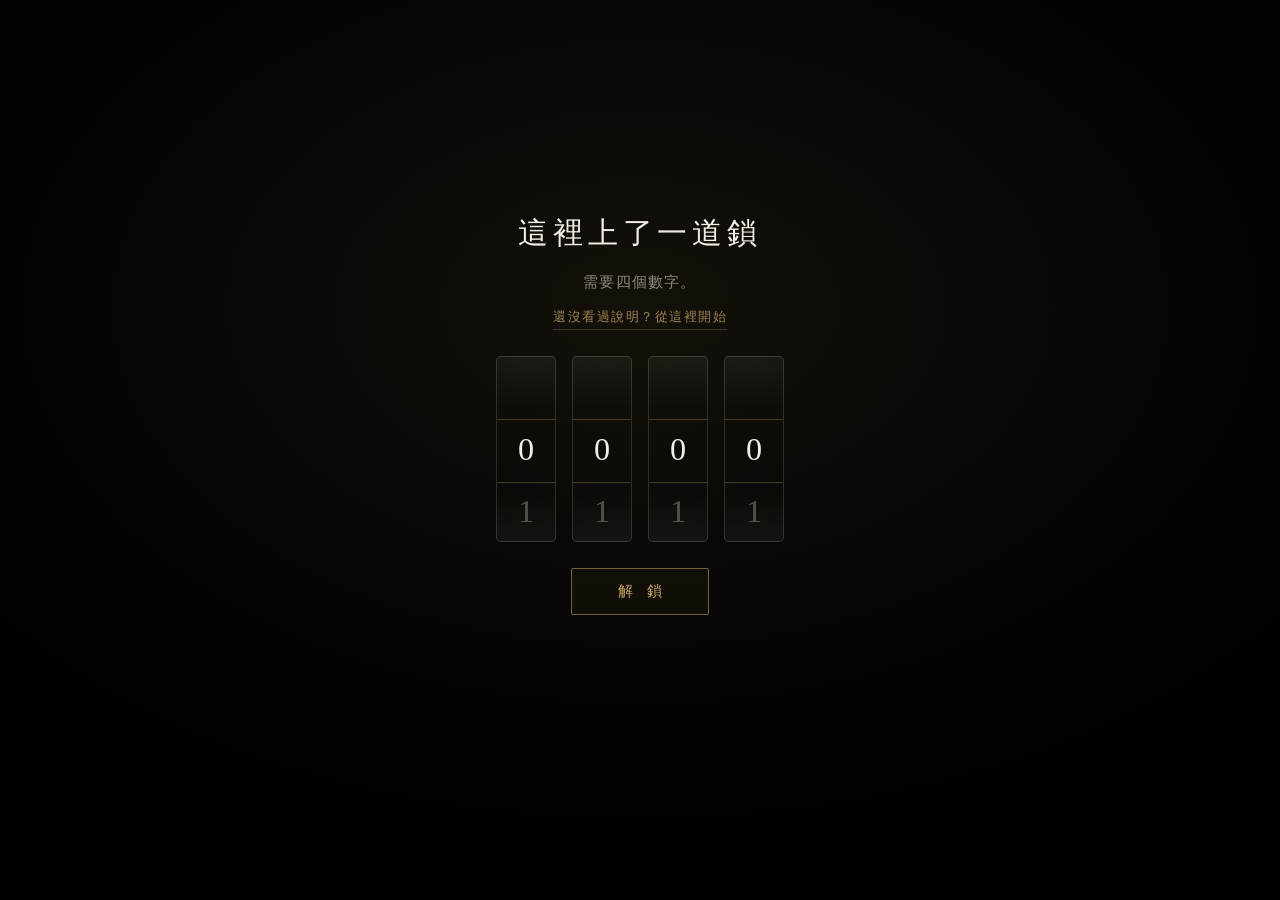
<file: index.html>
<!DOCTYPE html>
<html lang="zh-Hant">
<head>
<meta charset="utf-8">
<!-- 這一頁刻意允許縮放，長輩可以把線索放大來看 -->
<meta name="viewport" content="width=device-width, initial-scale=1, viewport-fit=cover">
<meta name="theme-color" content="#000000">
<meta name="robots" content="noindex, nofollow">
<title>· · · ·</title>
<link rel="icon" href="data:image/svg+xml,%3Csvg xmlns='http://www.w3.org/2000/svg' viewBox='0 0 32 32'%3E%3Ccircle cx='16' cy='16' r='7' fill='%23c9a86a'/%3E%3C/svg%3E">
<meta property="og:title" content="有人給了你一組數字">
<meta property="og:description" content="打開它。">
<link rel="stylesheet" href="assets/css/base.css">
<link rel="stylesheet" href="assets/css/lock.css">
</head>
<body>

<main id="lock-page">
  <h1 class="lock-title" id="lock-title"></h1>
  <p class="lock-subtitle" id="lock-subtitle"></p>
  <a class="guide-link hidden" id="btn-guide" target="_blank" rel="noopener"></a>

  <ul class="clues" id="clues"></ul>

  <div class="wheels" id="wheels"></div>

  <div class="lock-actions">
    <button class="btn-unlock" id="btn-unlock">解 鎖</button>
    <p class="lock-status" id="status"></p>
    <div class="hint-log" id="hint-log"></div>
    <button class="btn-quiet hidden" id="btn-hint">需要一點提示</button>
    <a class="btn-quiet hidden" id="btn-help" target="_blank" rel="noopener"></a>
  </div>
</main>

<div id="unlocked"></div>

<script src="assets/js/config.js"></script>
<script src="assets/js/sealed.js"></script>
<script src="assets/js/unseal.js"></script>
<script src="assets/js/lock.js"></script>
</body>
</html>
</file>
<file: assets/css/base.css>
/* 共用基礎樣式：黑底、無捲動、電影感字體 */

:root {
  --ink: #f2ede6;
  --ink-dim: rgba(242, 237, 230, 0.55);
  --ink-faint: rgba(242, 237, 230, 0.28);
  --bg: #000;
  --gold: #c9a86a;
  --danger: #d9534f;
  --serif: "Noto Serif TC", "Songti TC", "STSong", "PMingLiU", "MingLiU",
           "Source Han Serif TC", Georgia, "Times New Roman", serif;
  --sans: "Noto Sans TC", "PingFang TC", "Microsoft JhengHei",
          -apple-system, BlinkMacSystemFont, "Segoe UI", sans-serif;
  --vh: 1vh; /* 由 JS 覆寫，處理行動瀏覽器網址列高度問題 */
}

* { box-sizing: border-box; }

html, body {
  margin: 0;
  padding: 0;
  height: 100%;
  background: var(--bg);
  color: var(--ink);
  font-family: var(--serif);
  overflow: hidden;
  overscroll-behavior: none;
  -webkit-font-smoothing: antialiased;
  -webkit-tap-highlight-color: transparent;
  text-rendering: optimizeLegibility;
}

body {
  height: calc(var(--vh, 1vh) * 100);
  user-select: none;
  -webkit-user-select: none;
}

button {
  font-family: inherit;
  color: inherit;
  background: none;
  border: none;
  cursor: pointer;
  padding: 0;
}

a { color: inherit; }

.hidden { display: none !important; }

/* 淡入淡出的通用工具 */
.fade { opacity: 0; transition: opacity 600ms ease; }
.fade.in { opacity: 1; }

/* 一層永遠蓋在最上面的黑幕，用來做場景之間的切換 */
#curtain {
  position: fixed;
  inset: 0;
  background: #000;
  opacity: 0;
  pointer-events: none;
  transition: opacity 700ms ease;
  z-index: 900;
}
#curtain.on { opacity: 1; }

@media (prefers-reduced-motion: reduce) {
  /* 結尾卡的螢火是 canvas 畫的，不受這條影響，它自己會看這個設定改成只閃不飄 */
  * { animation-duration: 0.01ms !important; transition-duration: 120ms !important; }
}
</file>
<file: assets/css/lock.css>
/* 密碼鎖頁面 */

/* base.css 為了正片的全螢幕電影感把 html/body 鎖成 overflow: hidden、
 * 高度固定成一個畫面。但這一頁的內容會隨著提示、求救連結、挑戰模式
 * 一路長高，鎖著的話超出去的部分會被裁掉而且捲不到——所以這裡必須解開。
 * lock.css 只有 index.html 會載入，不會影響 story.html。 */
html, body {
  overflow-y: auto;
  height: auto;
  min-height: calc(var(--vh, 1vh) * 100);
}

#lock-page {
  display: flex;
  flex-direction: column;
  align-items: center;
  justify-content: center;
  min-height: calc(var(--vh, 1vh) * 100);
  padding: 32px 20px calc(32px + env(safe-area-inset-bottom));
  gap: 26px;
  text-align: center;
  animation: lockIn 1400ms ease both;
}

@keyframes lockIn {
  from { opacity: 0; transform: translateY(10px); }
  to   { opacity: 1; transform: none; }
}

/* 上方一圈很淡的光暈，讓黑底不死板 */
#lock-page::before {
  content: '';
  position: fixed;
  top: -30%;
  left: 50%;
  width: 140vmax;
  height: 90vmax;
  transform: translateX(-50%);
  background: radial-gradient(ellipse at center,
              rgba(201, 168, 106, 0.10) 0%,
              rgba(201, 168, 106, 0.03) 40%,
              transparent 70%);
  pointer-events: none;
  z-index: -1;
}

.lock-title {
  font-size: clamp(22px, 6.2vw, 30px);
  letter-spacing: 0.16em;
  margin: 0;
  font-weight: 500;
}

.lock-subtitle {
  font-size: clamp(13px, 3.6vw, 15px);
  color: var(--ink-dim);
  letter-spacing: 0.08em;
  line-height: 1.9;
  margin: -12px 0 0;
  max-width: 22em;
}

/* ── 線索 ── */
.clues {
  list-style: none;
  margin: 0;
  padding: 0;
  display: flex;
  flex-direction: column;
  gap: 9px;
  font-size: clamp(12.5px, 3.5vw, 14px);
  color: var(--ink-dim);
  letter-spacing: 0.05em;
  line-height: 1.6;
  max-width: 24em;
}
.clues li {
  padding: 9px 14px;
  border: 1px solid rgba(242, 237, 230, 0.10);
  border-radius: 3px;
  background: rgba(255, 255, 255, 0.015);
  display: flex;
  align-items: center;
  justify-content: space-between;
  gap: 12px;
  text-align: left;
}
/* 線索上的「打開街景 / 前往」小按鈕 */
.clue-link {
  flex: none;
  font-family: var(--sans);
  font-size: 11.5px;
  letter-spacing: 0.1em;
  color: var(--gold);
  text-decoration: none;
  border: 1px solid rgba(201, 168, 106, 0.4);
  border-radius: 100px;
  padding: 5px 12px;
  white-space: nowrap;
  transition: background 240ms ease;
}
.clue-link:hover { background: rgba(201, 168, 106, 0.14); }

/* ── 沒看過說明的人，引導回表單 ── */
.guide-link {
  margin-top: -14px;
  font-family: var(--sans);
  font-size: 12.5px;
  letter-spacing: 0.12em;
  color: var(--gold);
  text-decoration: none;
  opacity: 0.75;
  border-bottom: 1px solid rgba(201, 168, 106, 0.3);
  padding-bottom: 3px;
  transition: opacity 240ms ease;
}
.guide-link:hover { opacity: 1; }

/* ── 滾輪 ── */
.wheels {
  display: flex;
  gap: clamp(8px, 3vw, 16px);
  /* 鎖住觸控手勢，上下拖曳才會轉數字而不是捲頁面。
   * 代價是手指落在轉盤上時捲不動頁面——所以整頁的設計原則是
   * 「重要的東西都要在不捲動的情況下看得到」：最新回饋放在解鎖鈕正下方，
   * 挑戰模式的歷史紀錄自己內部捲動，不把整頁撐高。 */
  touch-action: none;
}

.wheel {
  --item-h: clamp(46px, 13vw, 62px);
  position: relative;
  width: clamp(46px, 13vw, 60px);
  height: calc(var(--item-h) * 3);
  overflow: hidden;
  border: 1px solid rgba(242, 237, 230, 0.16);
  border-radius: 5px;
  background: linear-gradient(180deg,
              rgba(255,255,255,0.05) 0%,
              rgba(255,255,255,0.00) 30%,
              rgba(255,255,255,0.00) 70%,
              rgba(255,255,255,0.05) 100%);
  cursor: grab;
}
.wheel:active { cursor: grabbing; }
.wheel.focus { border-color: rgba(201, 168, 106, 0.65); }

.wheel-strip {
  position: absolute;
  top: 0;
  left: 0;
  right: 0;
  transition: transform 260ms cubic-bezier(0.2, 0.9, 0.25, 1);
  will-change: transform;
}
.wheel-strip.dragging { transition: none; }

.wheel-strip span {
  display: flex;
  align-items: center;
  justify-content: center;
  height: var(--item-h);
  font-size: calc(var(--item-h) * 0.52);
  font-variant-numeric: tabular-nums;
  color: rgba(242, 237, 230, 0.30);
  transition: color 200ms ease;
}

/* 中央那一格的上下分隔線 + 選中數字打亮 */
.wheel::after {
  content: '';
  position: absolute;
  left: 0; right: 0;
  top: var(--item-h);
  height: var(--item-h);
  border-top: 1px solid rgba(201, 168, 106, 0.30);
  border-bottom: 1px solid rgba(201, 168, 106, 0.30);
  pointer-events: none;
}
.wheel-strip span.active { color: var(--ink); }

.wheels.shake { animation: shake 420ms ease; }
@keyframes shake {
  10%, 90% { transform: translateX(-2px); }
  20%, 80% { transform: translateX(4px); }
  30%, 50%, 70% { transform: translateX(-7px); }
  40%, 60% { transform: translateX(7px); }
}
.wheels.wrong .wheel { border-color: rgba(217, 83, 79, 0.7); }
.wheels.right .wheel { border-color: rgba(201, 168, 106, 0.95); }

/* ── 按鈕 ── */
.lock-actions {
  display: flex;
  flex-direction: column;
  align-items: center;
  gap: 16px;
}

.btn-unlock {
  padding: 13px 42px;
  border: 1px solid rgba(201, 168, 106, 0.55);
  border-radius: 2px;
  letter-spacing: 0.32em;
  text-indent: 0.32em;
  font-size: 15px;
  color: var(--gold);
  background: rgba(201, 168, 106, 0.05);
  transition: background 260ms ease, border-color 260ms ease;
}
.btn-unlock:hover { background: rgba(201, 168, 106, 0.14); }
.btn-unlock:disabled { opacity: 0.4; cursor: default; }

.btn-quiet {
  font-size: 13px;
  /* 不用 --ink-faint（0.28）——這幾顆是提示、求救連結這種
     真的需要被看見的東西，太淡在手機上等於不存在 */
  color: rgba(242, 237, 230, 0.5);
  letter-spacing: 0.14em;
  border-bottom: 1px solid transparent;
  padding-bottom: 2px;
  transition: color 260ms ease, border-color 260ms ease;
}
.btn-quiet:hover {
  color: var(--ink);
  border-bottom-color: rgba(242, 237, 230, 0.3);
}
/* 求救連結是唯一的求助管道，給它一點暖色，跟其他灰字區隔開來 */
#btn-help { color: rgba(201, 168, 106, 0.8); }
#btn-help:hover { color: var(--gold); border-bottom-color: rgba(201, 168, 106, 0.45); }

.hint-log {
  display: flex;
  flex-direction: column;
  gap: 6px;
  font-family: var(--sans);
  font-size: 12.5px;
  color: var(--gold);
  opacity: 0.75;
  letter-spacing: 0.06em;
  min-height: 0;
}
.hint-log p { margin: 0; animation: lockIn 600ms ease both; }

.lock-status {
  font-family: var(--sans);
  font-size: 12.5px;
  letter-spacing: 0.1em;
  color: var(--danger);
  min-height: 1.2em;
  opacity: 0;
  transition: opacity 220ms ease;
}
.lock-status.show { opacity: 1; }
/* 挑戰模式的回饋不是「錯誤」，是有用的線索，別用警告紅 */
.lock-status.info { color: rgba(242, 237, 230, 0.72); }

/* 解鎖成功後的畫面 */
#unlocked {
  position: fixed;
  inset: 0;
  display: flex;
  align-items: center;
  justify-content: center;
  background: #000;
  font-size: clamp(20px, 5.6vw, 26px);
  letter-spacing: 0.4em;
  text-indent: 0.4em;
  opacity: 0;
  pointer-events: none;
  transition: opacity 900ms ease;
  z-index: 1000;
}
#unlocked.on { opacity: 1; }
</file>
<file: assets/css/story.css>
/* 正片：開場字卡 → 十二張圖 → 過場 → 360 影片 → 結尾卡 */

#stage {
  position: fixed;
  inset: 0;
  overflow: hidden;
}

.scene {
  position: absolute;
  inset: 0;
  display: flex;
  align-items: center;
  justify-content: center;
  opacity: 0;
  visibility: hidden;
  transition: opacity 800ms ease, visibility 0s linear 800ms;
}
.scene.on {
  opacity: 1;
  visibility: visible;
  transition: opacity 800ms ease, visibility 0s;
}

/* ─────────────────────────────  進場（載入 + 輕觸開始） */
#gate {
  flex-direction: column;
  gap: 26px;
  padding: 24px;
  text-align: center;
}

#loading {
  font-size: 13px;
  letter-spacing: 0.34em;
  text-indent: 0.34em;
  color: var(--ink-faint);
  margin: 0;
}

#loadbar {
  width: min(180px, 50vw);
  height: 1px;
  background: rgba(242, 237, 230, 0.12);
  position: relative;
  overflow: hidden;
}
#loadbar i {
  position: absolute;
  inset: 0 100% 0 0;
  background: var(--gold);
  transition: right 400ms ease;
}

#start {
  font-size: clamp(15px, 4.4vw, 17px);
  letter-spacing: 0.4em;
  text-indent: 0.4em;
  color: var(--ink);
  padding: 16px 34px;
  border: 1px solid rgba(242, 237, 230, 0.22);
  border-radius: 2px;
  opacity: 0;
  transform: translateY(6px);
  transition: opacity 900ms ease, transform 900ms ease, background 300ms ease;
  pointer-events: none;
}
#start.ready {
  opacity: 1;
  transform: none;
  pointer-events: auto;
  animation: breathe 3.6s ease-in-out 1.2s infinite;
}
#start:hover { background: rgba(255, 255, 255, 0.05); }
@keyframes breathe {
  0%, 100% { box-shadow: 0 0 0 0 rgba(201, 168, 106, 0.0); }
  50%      { box-shadow: 0 0 30px 0 rgba(201, 168, 106, 0.18); }
}

/* ─────────────────────────────  字卡 */
#cards { padding: 8vw; }

#card-line {
  margin: 0;
  max-width: 22em;
  white-space: nowrap;     /* 每一行都強制不換行；太長的話由 JS 縮小字級撐開 */
  text-align: center;
  font-size: clamp(19px, 5.6vw, 30px);
  line-height: 2.1;
  letter-spacing: 0.14em;
  opacity: 0;
  filter: blur(6px);
  transform: translateY(8px);
  will-change: opacity, filter, transform;
}
#card-line.in {
  opacity: 1;
  filter: blur(0);
  transform: none;
}

/* ─────────────────────────────  十二張圖 */
.slide-layer {
  position: absolute;
  inset: 0;
  opacity: 0;
  transition: opacity 700ms ease;
}
.slide-layer.on { opacity: 1; }

/* 背後那層是同一張圖放大模糊，填滿螢幕不留死黑邊 */
.slide-layer .bg {
  position: absolute;
  inset: -8%;
  background-size: cover;
  background-position: center;
  filter: blur(28px) brightness(0.34) saturate(0.8);
  transform: scale(1.1);
}
.slide-layer .fg {
  position: absolute;
  inset: 0;
  background-size: contain;
  background-position: center;
  background-repeat: no-repeat;
}
.slide-layer.kb .fg { animation: kenburns linear forwards; }
@keyframes kenburns {
  from { transform: scale(1.0); }
  to   { transform: scale(1.055); }
}

/* 手動翻頁時，整個區域都可以點 */
#slides.on { cursor: pointer; }

#tap-hint {
  position: absolute;
  left: 50%;
  bottom: calc(22px + env(safe-area-inset-bottom));
  transform: translateX(-50%);
  z-index: 500;
  font-family: var(--sans);
  font-size: 12px;
  letter-spacing: 0.22em;
  text-indent: 0.22em;
  color: rgba(255, 255, 255, 0.55);
  text-shadow: 0 1px 10px rgba(0, 0, 0, 0.9);
  white-space: nowrap;
  pointer-events: none;
  opacity: 0;
  transition: opacity 900ms ease;
}
#tap-hint.in { opacity: 1; animation: hintPulse 2.8s ease-in-out infinite; }
#tap-hint::after { content: ' ›'; opacity: 0.6; }
@keyframes hintPulse {
  0%, 100% { opacity: 0.38; }
  50%      { opacity: 0.85; }
}

/* 螢幕最下緣的細進度線 */
#slide-progress {
  position: absolute;
  left: 0;
  right: 0;
  bottom: 0;
  height: 1px;
  background: rgba(255, 255, 255, 0.08);
  z-index: 500;
  pointer-events: none;
  opacity: 0;
  transition: opacity 600ms ease;
}
#slide-progress.in { opacity: 1; }
#slide-progress i {
  display: block;
  height: 100%;
  width: 0;
  background: var(--gold);
  transition: width 600ms cubic-bezier(0.3, 0.9, 0.3, 1);
}

/* ─────────────────────────────  影片 */
#videoScene { background: #000; }

#pano {
  position: absolute;
  inset: 0;
  width: 100%;
  height: 100%;
  display: block;
  touch-action: none;
  cursor: grab;
}
#pano:active { cursor: grabbing; }

/* 全景模式時，真正的 <video> 只是貼圖來源，藏起來但不能 display:none
   （iOS 會停止解碼），所以縮到一個像素。 */
/* 平面模式（或裝置沒有 WebGL 時的退路）：完整顯示不裁切，
   因為 360 影片攤平是 2:1，裁掉就看不懂了 */
#vid {
  position: absolute;
  width: 100%;
  height: 100%;
  object-fit: contain;
  background: #000;
  left: 0;
  top: 0;
}
#videoScene.pano #vid {
  width: 2px;
  height: 2px;
  opacity: 0.01;
  pointer-events: none;
  z-index: -1;
}

/* 影片上的字：在網頁上疊的，不是燒進影片裡 */
#captions {
  position: absolute;
  inset: 0;
  pointer-events: none;
  display: flex;
  justify-content: center;
  padding: 0 8vw calc(14vh + env(safe-area-inset-bottom));
  z-index: 3;
}
#captions.pos-bottom { align-items: flex-end; }
#captions.pos-center { align-items: center; padding-bottom: 8vw; }
#captions.pos-top    { align-items: flex-start; padding: calc(14vh + env(safe-area-inset-top)) 8vw 0; }

#caption {
  margin: 0;
  text-align: center;
  font-size: clamp(17px, 4.8vw, 26px);
  line-height: 1.9;
  letter-spacing: 0.16em;
  text-shadow: 0 2px 24px rgba(0, 0, 0, 0.85), 0 0 6px rgba(0, 0, 0, 0.7);
  opacity: 0;
  filter: blur(5px);
  transition: opacity 900ms ease, filter 900ms ease;
  max-width: 20em;
}
#caption.in { opacity: 1; filter: blur(0); }

#drag-hint {
  position: absolute;
  left: 50%;
  top: calc(12vh + env(safe-area-inset-top));
  transform: translateX(-50%);
  font-family: var(--sans);
  font-size: 12.5px;
  letter-spacing: 0.14em;
  color: rgba(255, 255, 255, 0.8);
  background: rgba(0, 0, 0, 0.35);
  backdrop-filter: blur(6px);
  -webkit-backdrop-filter: blur(6px);
  padding: 9px 16px;
  border-radius: 100px;
  white-space: nowrap;
  opacity: 0;
  transition: opacity 700ms ease;
  pointer-events: none;
  z-index: 4;
}
#drag-hint.in { opacity: 1; }

/* 影片下載進度。換段時黑幕會蓋住整個畫面，所以這個要浮在黑幕（z-index 900）上面 */
#clip-loading {
  position: fixed;
  left: 50%;
  top: 50%;
  transform: translate(-50%, -50%);
  z-index: 910;
  font-family: var(--sans);
  font-size: 12.5px;
  letter-spacing: 0.14em;
  font-variant-numeric: tabular-nums;
  color: rgba(255, 255, 255, 0.72);
  white-space: nowrap;
  pointer-events: none;
  opacity: 0;
  transition: opacity 400ms ease;
}
#clip-loading.in { opacity: 1; }
#drag-hint::before { content: '↔  '; opacity: 0.7; }

/* 影片上的兩顆小藥丸按鈕：體感、開啟聲音 */
.pill-btn {
  position: absolute;
  bottom: calc(14px + env(safe-area-inset-bottom));
  font-family: var(--sans);
  font-size: 12px;
  letter-spacing: 0.1em;
  color: rgba(255, 255, 255, 0.75);
  background: rgba(0, 0, 0, 0.4);
  backdrop-filter: blur(6px);
  -webkit-backdrop-filter: blur(6px);
  border: 1px solid rgba(255, 255, 255, 0.16);
  border-radius: 100px;
  padding: 9px 15px;
  white-space: nowrap;
  z-index: 5;
}
#gyro-btn  { right: calc(14px + env(safe-area-inset-right)); }
#sound-btn { left: calc(14px + env(safe-area-inset-left)); }
#music-btn { left: calc(14px + env(safe-area-inset-left)); }

/* 影片有好幾段時，畫面上緣的分段進度條（像限時動態那種） */
#clip-progress {
  position: absolute;
  left: calc(12px + env(safe-area-inset-left));
  right: calc(12px + env(safe-area-inset-right));
  top: calc(12px + env(safe-area-inset-top));
  display: flex;
  gap: 6px;
  z-index: 6;
  opacity: 0;
  transition: opacity 500ms ease;
  pointer-events: none;
}
#clip-progress.in { opacity: 1; }
#clip-progress i {
  flex: 1;
  height: 2px;
  border-radius: 2px;
  background: rgba(255, 255, 255, 0.28);
  position: relative;
  overflow: hidden;
}
#clip-progress i b {
  display: block;
  position: absolute;
  inset: 0;
  width: 0;
  background: #fff;
  transition: width 120ms linear;
}
#clip-progress i.done b { width: 100% !important; transition: none; }

/* ─────────────────────────────  結尾卡 */
#ending {
  flex-direction: column;
  gap: 22px;
  padding: 40px 24px calc(40px + env(safe-area-inset-bottom));
  text-align: center;
  overflow: hidden;           /* 裁掉飄出畫面邊緣的光點 */
}

/* 背景不是純黑——幾片緩慢漂移的暖色光暈、名字後面的一盞燈，
   再疊上往上飄的螢火，像遊戲破關後那種安靜、溫暖的結局畫面。 */
#ending-glow {
  position: absolute;
  inset: 0;
  overflow: hidden;
  pointer-events: none;
  z-index: 0;
  opacity: 0;
  transition: opacity 1800ms ease;
}
#ending.on #ending-glow { opacity: 1; }

#ending-glow::before {
  content: '';
  position: absolute;
  inset: -18%;
  background:
    radial-gradient(ellipse 52% 42% at 24% 26%, rgba(201, 168, 106, 0.26) 0%, transparent 65%),
    radial-gradient(ellipse 48% 40% at 78% 74%, rgba(235, 190, 200, 0.17) 0%, transparent 62%),
    radial-gradient(ellipse 58% 48% at 50% 92%, rgba(201, 168, 106, 0.13) 0%, transparent 70%);
  animation: emberDrift 18s ease-in-out infinite alternate;
}
@keyframes emberDrift {
  0%   { transform: translate(-3%, -2%) scale(1); }
  100% { transform: translate(3%, 2%) scale(1.14); }
}

/* 名字後面的那盞燈：結尾卡出現時從一點亮起、往外散開，
   然後留下一圈很淡的暖光，像燈芯一樣慢慢呼吸。 */
#ending-glow .bloom {
  position: absolute;
  left: 50%;
  top: 44%;
  width: min(150vw, 980px);
  aspect-ratio: 1.5;
  translate: -50% -50%;
  background: radial-gradient(closest-side,
              rgba(255, 222, 170, 0.40) 0%,
              rgba(232, 180, 110, 0.17) 40%,
              rgba(201, 168, 106, 0.05) 70%,
              transparent 100%);
  opacity: 0;
  scale: 0.25;
}
#ending.on #ending-glow .bloom {
  animation:
    bloomOpen 2800ms cubic-bezier(0.16, 1, 0.3, 1) 300ms both,
    bloomBreathe 6400ms ease-in-out 3100ms infinite alternate;
}
@keyframes bloomOpen {
  0%   { opacity: 0;    scale: 0.25; }
  30%  { opacity: 1;    scale: 0.8; }
  100% { opacity: 0.75; scale: 1; }
}
@keyframes bloomBreathe {
  from { opacity: 0.75; scale: 1; }
  to   { opacity: 0.52; scale: 1.06; }
}

/* 螢火：story.js 的 startFireflies 在這張 canvas 上畫 */
#fireflies {
  position: absolute;
  inset: 0;
  width: 100%;
  height: 100%;
}

@media (prefers-reduced-motion: reduce) {
  /* 不放大、不呼吸，直接停在散開之後的那一圈暖光 */
  #ending.on #ending-glow .bloom { animation: none; opacity: 0.7; scale: 1; }
}

/* 文字內容要浮在光暈與光點上面 */
#ending > *:not(#ending-glow) {
  position: relative;
  z-index: 1;
}

.end-eyebrow {
  font-size: 12.5px;
  letter-spacing: 0.5em;
  text-indent: 0.5em;
  color: var(--gold);
  margin: 0;
}
.end-names {
  font-size: clamp(26px, 8vw, 44px);
  letter-spacing: 0.2em;
  text-indent: 0.2em;
  margin: 0;
  font-weight: 400;
}
.end-date {
  font-size: clamp(13px, 3.6vw, 15px);
  letter-spacing: 0.42em;
  text-indent: 0.42em;
  color: var(--ink-dim);
  margin: 0;
}
.end-rule {
  width: 44px;
  height: 1px;
  background: rgba(201, 168, 106, 0.5);
  margin: 6px 0;
}
.end-closing {
  font-size: clamp(14px, 4vw, 17px);
  letter-spacing: 0.14em;
  line-height: 2;
  color: var(--ink-dim);
  margin: 0;
  max-width: 20em;
}
.end-reminder {
  margin-top: -6px;
  color: var(--gold);
}
.end-actions {
  display: flex;
  flex-direction: column;
  align-items: center;
  gap: 18px;
  margin-top: 10px;
}
.btn-primary {
  display: inline-block;
  padding: 14px 32px;
  border: 1px solid rgba(201, 168, 106, 0.55);
  border-radius: 2px;
  color: var(--gold);
  font-size: 14.5px;
  letter-spacing: 0.24em;
  text-indent: 0.24em;
  text-decoration: none;
  background: rgba(201, 168, 106, 0.05);
  transition: background 260ms ease;
}
.btn-primary:hover { background: rgba(201, 168, 106, 0.15); }

.btn-ghost {
  font-size: 12.5px;
  letter-spacing: 0.2em;
  color: var(--ink-faint);
}
.btn-ghost:hover { color: var(--ink-dim); }

/* 結尾卡各元素依序浮現（#ending-glow 是背景層，不算在這個序列裡，
   所以從 nth-child(2) 開始——第 1 個子元素是 #ending-glow）。
   排除寫在 :where() 裡面，是因為 :not(#ending-glow) 的 ID 選擇器
   會把這條規則的 specificity 拉高，蓋掉下面 nth-child 設的 animation-delay
   （animation 簡寫會把 delay 重置成 0s）——:where() 不會計入 specificity，
   兩條規則才能維持原本的層級關係。 */
#ending.on > *:where(:not(#ending-glow)) { animation: rise 1200ms ease both; }
#ending.on > *:nth-child(2) { animation-delay: 200ms; }
#ending.on > *:nth-child(3) { animation-delay: 500ms; }
#ending.on > *:nth-child(4) { animation-delay: 800ms; }
#ending.on > *:nth-child(5) { animation-delay: 1000ms; }
#ending.on > *:nth-child(6) { animation-delay: 1200ms; }
#ending.on > *:nth-child(7) { animation-delay: 1600ms; }
@keyframes rise {
  from { opacity: 0; transform: translateY(12px); }
  to   { opacity: 1; transform: none; }
}

/* ─────────────────────────────  跳過 */
#skip {
  position: fixed;
  right: calc(16px + env(safe-area-inset-right));
  bottom: calc(16px + env(safe-area-inset-bottom));
  font-family: var(--sans);
  font-size: 12px;
  letter-spacing: 0.18em;
  color: rgba(242, 237, 230, 0.22);
  padding: 8px 10px;
  z-index: 800;
  opacity: 0;
  transition: opacity 600ms ease, color 300ms ease;
  pointer-events: none;
}
#skip.on { opacity: 1; pointer-events: auto; }
#skip:hover { color: rgba(242, 237, 230, 0.6); }

/* ─────────────────────────────  隱藏彩蛋（會嚇人）
 * 平常完全不存在，只有 story.js 判斷條件都滿足時才會加上 .on / .egg-active。
 * 設計成「腐化」而不是單純變紅：幾片不規則的暗紅斑塊從四個角落
 * 慢慢長進來吃掉畫面，疊一層雜訊顆粒質感，看起來像訊號在腐蝕，
 * 不是乾淨的色彩淡入。transition-duration 是 JS 依 config 的
 * glitchDurationMs 動態設定的，這裡先給保底值，避免忘記設變成瞬間切換。 */
#egg-overlay {
  position: fixed;
  inset: 0;
  z-index: 950;
  pointer-events: none;
  overflow: hidden;
  opacity: 0;
  transition: opacity 9000ms ease-in;
}
#egg-overlay.on { opacity: 1; }

/* 四片不規則的腐化斑塊，從角落長出來，中間疊一層很淡的暗紅暈 */
#egg-overlay::before {
  content: '';
  position: absolute;
  inset: -25%;
  background:
    radial-gradient(circle at 6% 10%,  rgba(55, 0, 0, 0.95) 0%, transparent 34%),
    radial-gradient(circle at 94% 16%, rgba(65, 0, 0, 0.92) 0%, transparent 30%),
    radial-gradient(circle at 12% 90%, rgba(48, 0, 0, 0.94) 0%, transparent 32%),
    radial-gradient(circle at 90% 88%, rgba(60, 0, 0, 0.90) 0%, transparent 36%),
    radial-gradient(ellipse at 50% 50%, rgba(110, 0, 0, 0.30) 0%, transparent 58%);
  transform: scale(0.25);
  transform-origin: 50% 50%;
  transition: transform 9000ms cubic-bezier(0.16, 0.6, 0.25, 1);
}
#egg-overlay.on::before { transform: scale(1.5); }

/* 一層很淡的雜訊顆粒，讓紅不是乾淨的漸層，而是像老舊訊號腐蝕的質感 */
#egg-overlay::after {
  content: '';
  position: absolute;
  inset: -10%;
  opacity: 0;
  background-image: url("data:image/svg+xml;utf8,<svg xmlns='http://www.w3.org/2000/svg' width='120' height='120'><filter id='n'><feTurbulence type='fractalNoise' baseFrequency='0.9' numOctaves='2' stitchTiles='stitch'/><feColorMatrix type='saturate' values='0'/></filter><rect width='100%25' height='100%25' filter='url(%23n)' opacity='0.5'/></svg>");
  mix-blend-mode: overlay;
  transition: opacity 3000ms ease 1500ms;
}
#egg-overlay.on::after { opacity: 0.5; animation: eggGrain 0.4s steps(2) infinite; }
@keyframes eggGrain {
  0%   { transform: translate(0, 0); }
  50%  { transform: translate(-1.5%, 1%); }
  100% { transform: translate(1%, -1.5%); }
}

/* 背景光暈與飄落光點一起熄掉，換成整片紅——溫暖的氛圍不該跟嚇人的東西並存 */
body.egg-active #ending-glow { opacity: 0; transition: opacity 1500ms ease; }

body.egg-active .end-eyebrow,
body.egg-active .end-names,
body.egg-active .end-date,
body.egg-active .end-closing {
  color: #ff2a2a;
  text-shadow: 0 0 10px rgba(255, 0, 0, 0.6);
  transition: color 1500ms ease, text-shadow 1500ms ease;
}
body.egg-active .end-rule {
  background: rgba(255, 42, 42, 0.55);
  transition: background 1500ms ease;
}
/* 「再看一次」跟留言按鈕故意不跟著崩壞、文字保持清楚——
 * 嚇人歸嚇人，永遠要留一條看得懂的路讓人離開。 */
</file>
